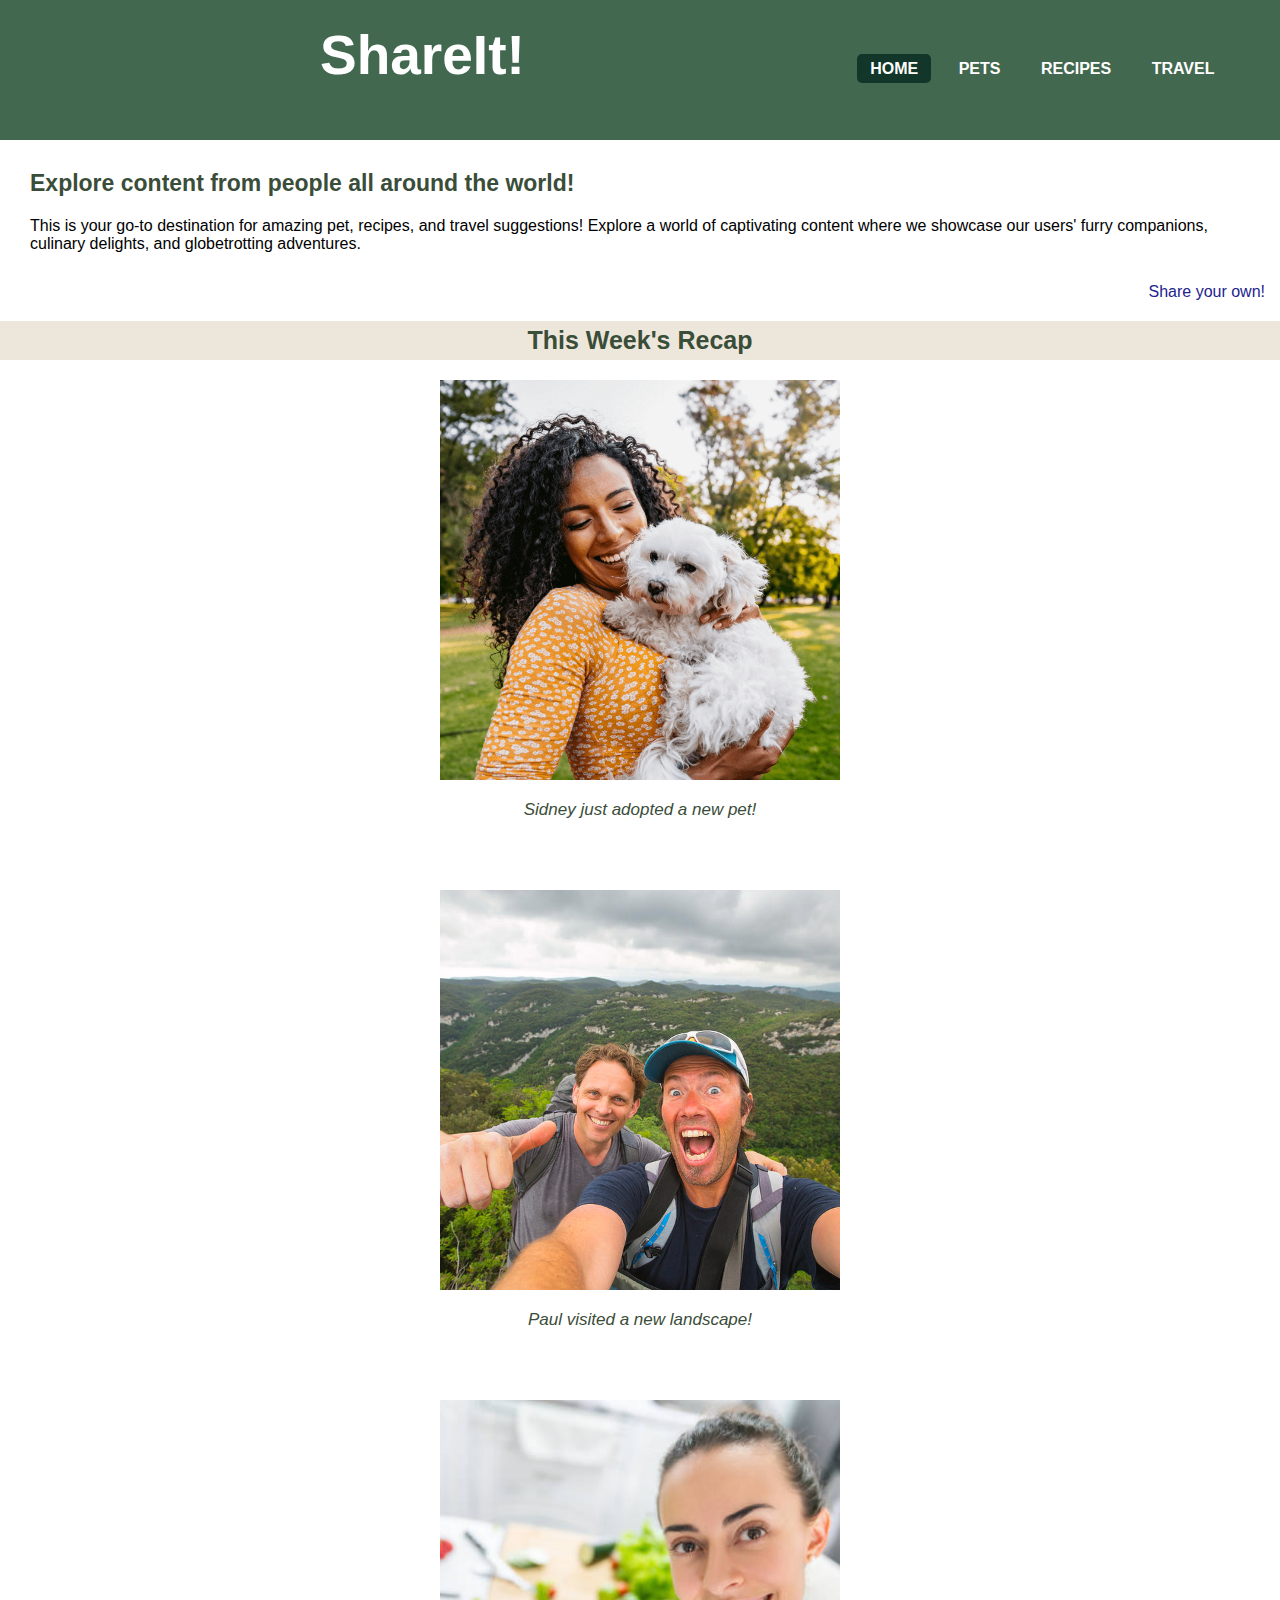
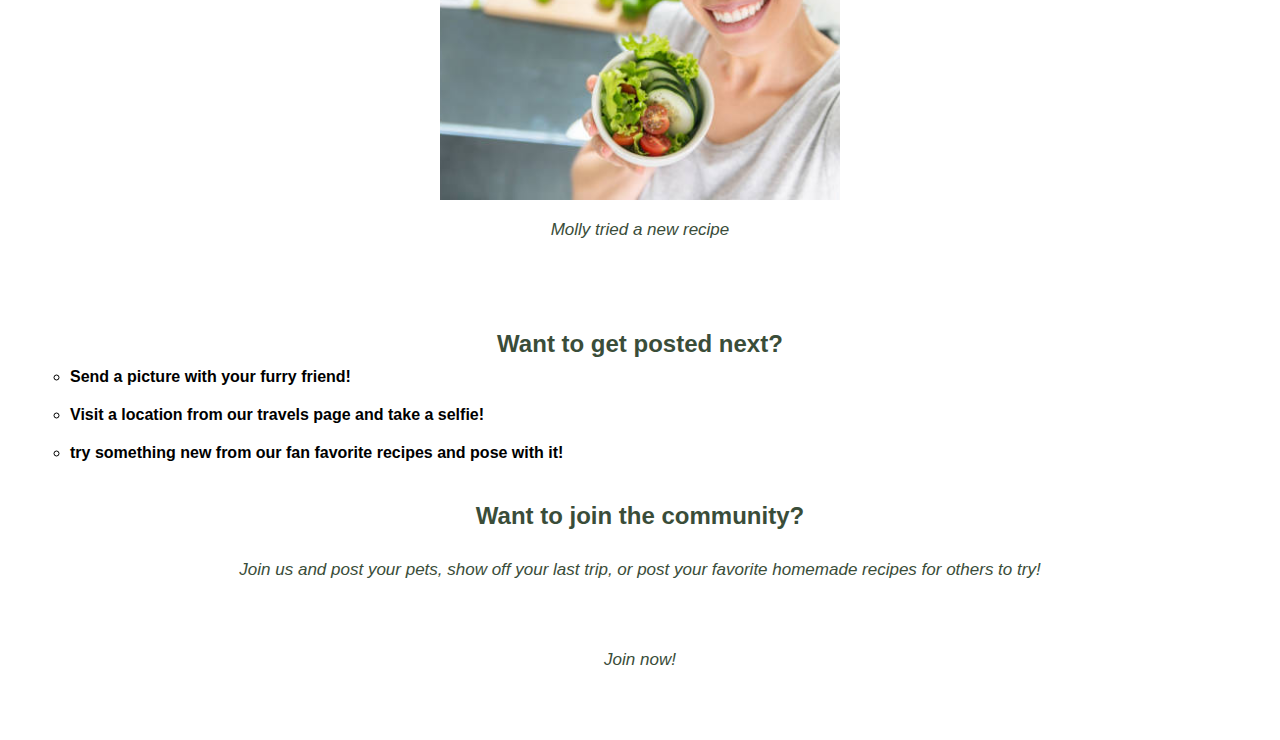
<file: index.html>
<!DOCTYPE html>
<html lang="en">
<head>
    <meta charset="UTF-8">
    <meta name="viewport" content="width=device-width, initial-scale=1.0">
    <title>Home Page</title>
    <link rel="stylesheet" type="text/css" href="css/reset.css">
	<link rel="stylesheet" type="text/css" href="css/style.css">
   
</head>
<body>
     <a class = "skip" href = "#main">Skip to Main Content</a>
    <header>
        <nav>
            <label class="logo">ShareIt!</label>
            <ul>
                <li><a class = "active" href = "index.html">Home</a></li>
                <li><a href = "pets.html">Pets</a></li>
                <li><a href = "recipes.html">Recipes</a></li>
                <li><a href = "travel.html">Travel</a></li>
            </ul>
        </nav>

    </header>
    <main>
        <h1 class="welcome" id="main">Explore content from people all around the world!</h1>
        <div class="description">
            <p> This is your go-to destination for amazing pet, recipes, and travel suggestions! Explore a world of captivating content where we showcase our users' furry companions, culinary delights, and globetrotting adventures. </p>
            <p class="share" >Share your own!</p>

        </div>

        <div>
        
            <h2>This Week's Recap </h2>
            <img class= "headerimg" src="images/person.jpg" width ="200" alt = "User with their pet">
            <p class="cap" >Sidney just adopted a new pet!</p>
            <img class= "headerimg" src="images/person2.jpg"  width ="200" alt="User and their friend on a mountain">
            <p class="cap"> Paul visited a new landscape!</p>
            <img class= "headerimg" src="images/person3.jpg" width ="200" alt = "User posing with their dinner">
            <p class="cap">Molly tried a new recipe</p>

        </div>
    
        <div class="post">
            <h3 >Want to get posted next?</h3>
            <ul>
                <li>
                    <a href="pets.html">Send a picture with your furry friend!</a>
                </li>
                <li>
                    <a href="travel.html">Visit a location from our travels page and take a selfie!</a>
                </li>
                <li>
                    <a href="recipes.html">try something new from our fan favorite recipes and pose with it!</a>

                </li>
            </ul>
        </div>
        <div class="community">
            <h3>Want to join the community?</h3>
            <P class="cap">Join us and post your pets, show off your last trip, or post your favorite homemade recipes for others to try!</p>
             <p class="cap">Join now!</p>
        </div>
     
    </main>
    
</body>
</html>
</file>
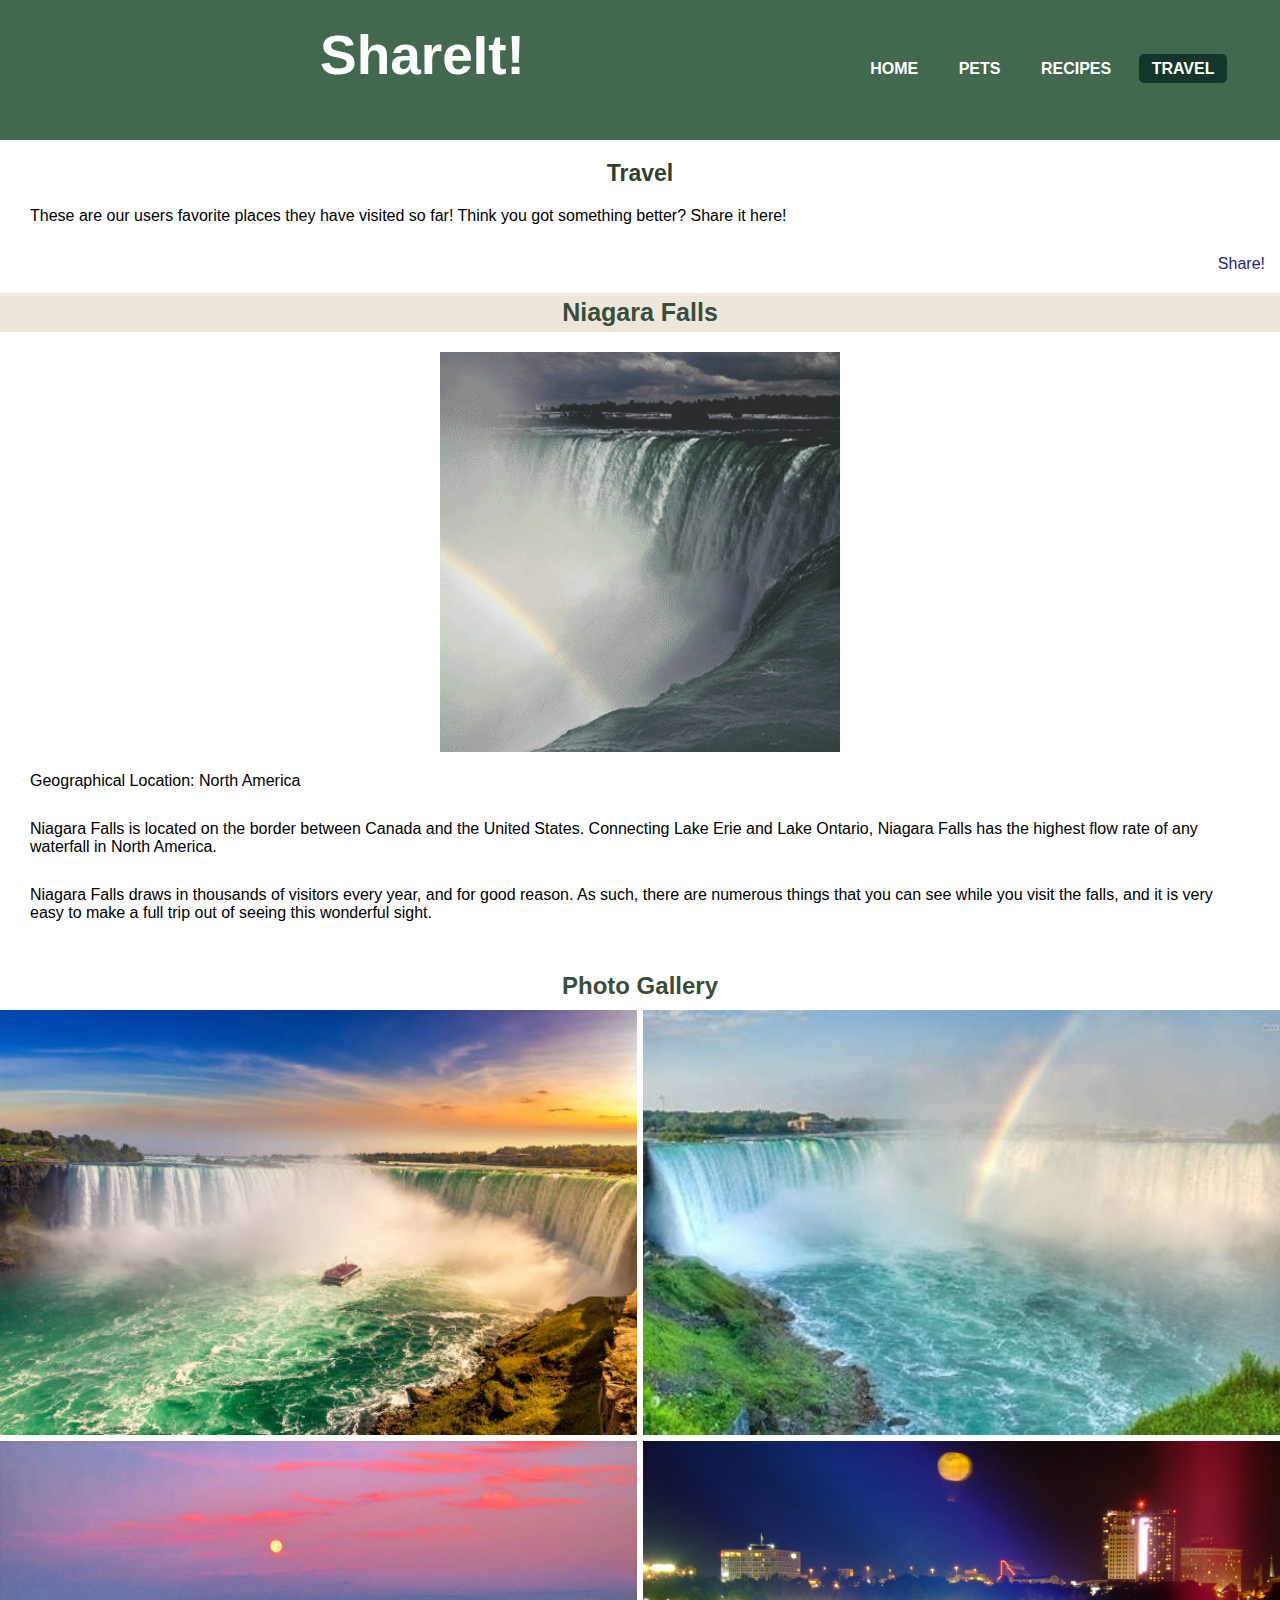
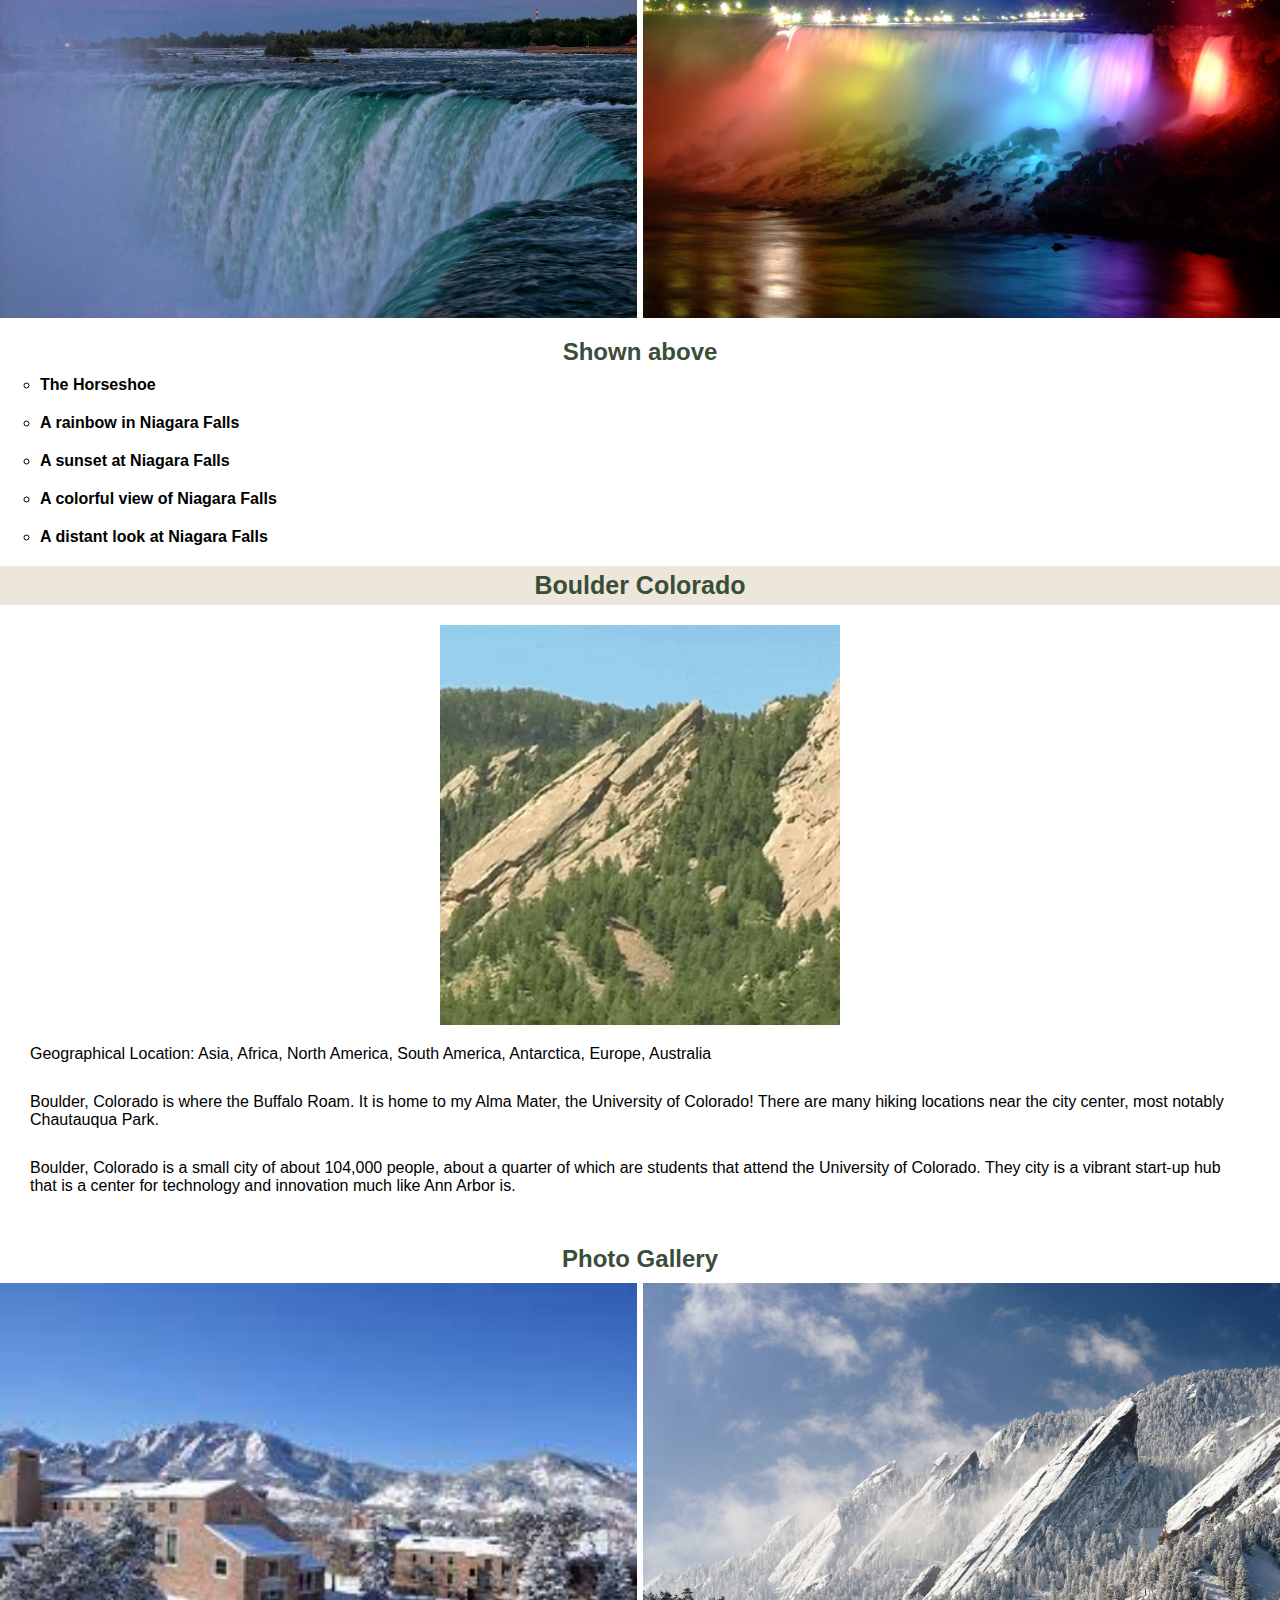
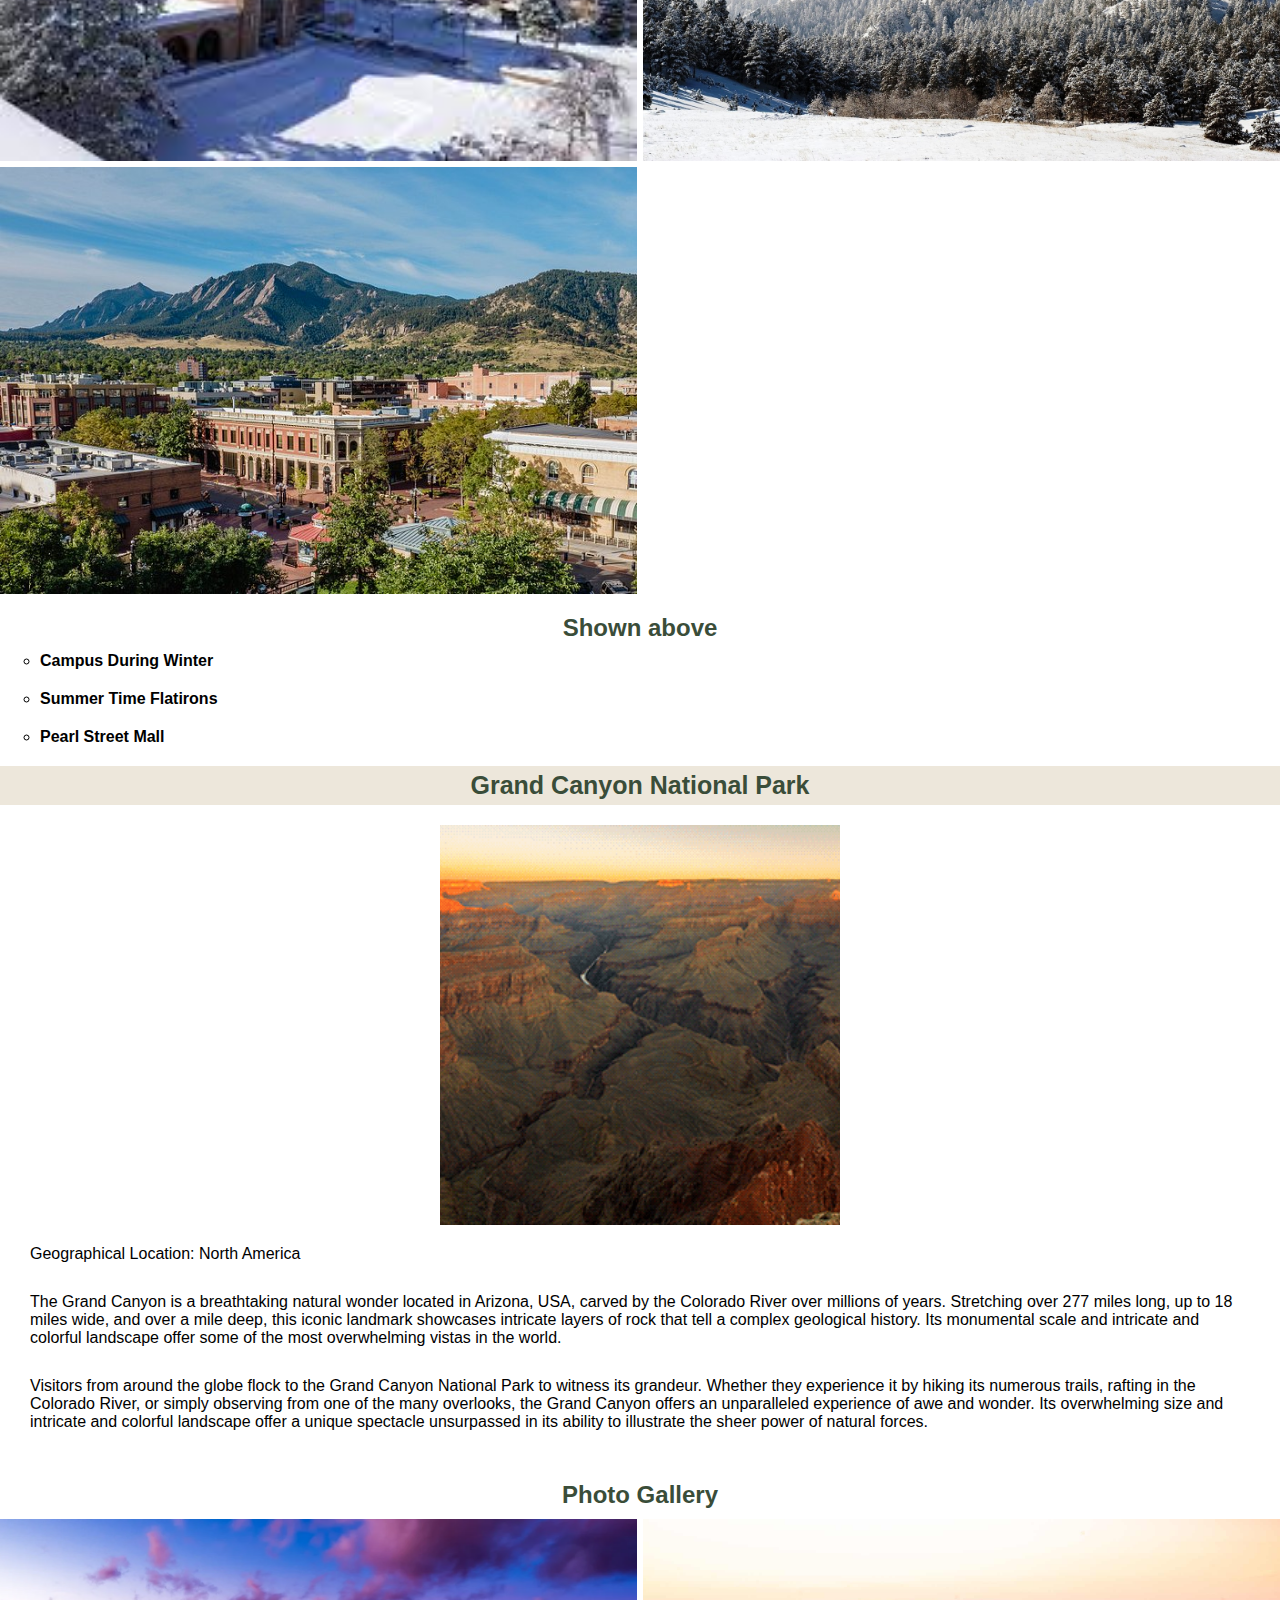
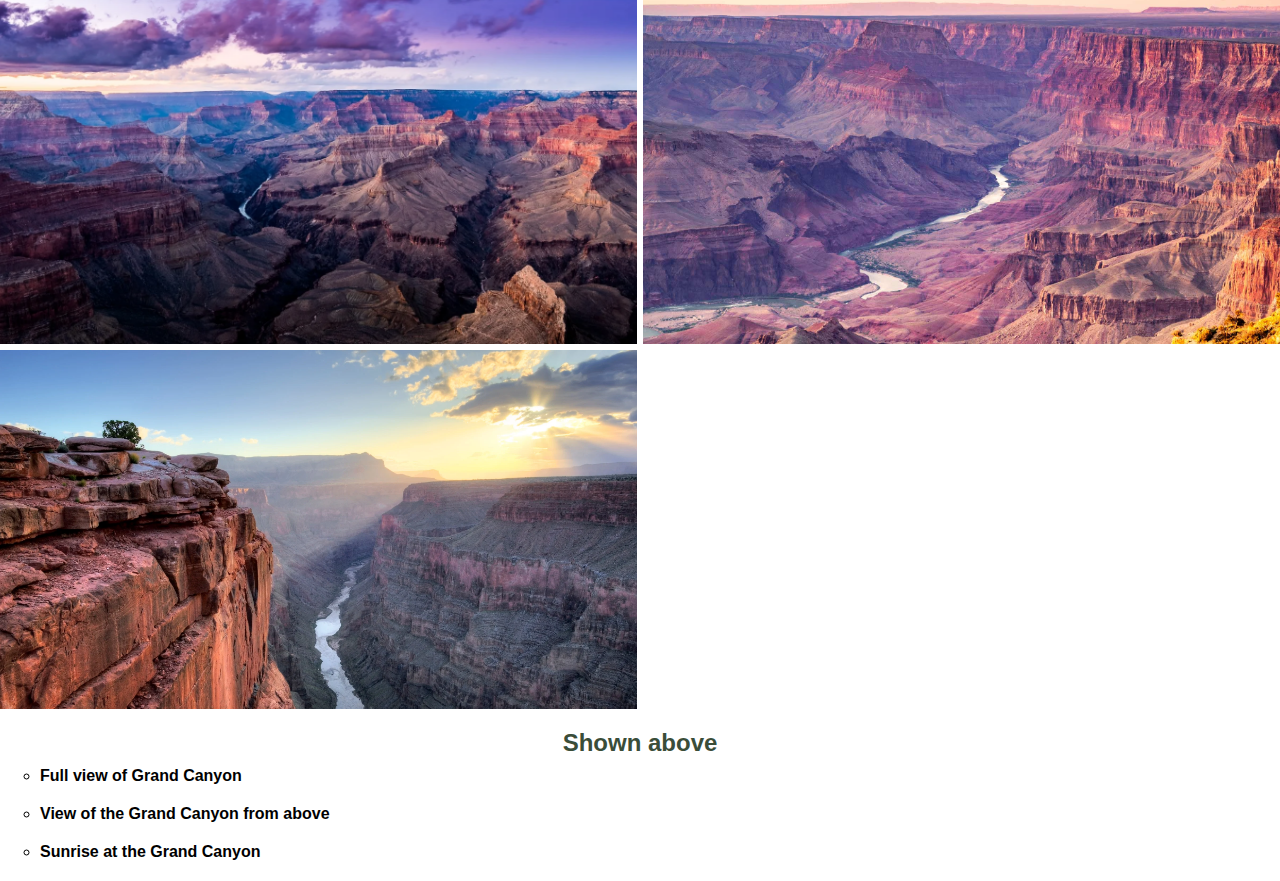
<file: travel.html>
<!DOCTYPE html>
<html lang="en">
<head>
    <meta charset="UTF-8">
    <meta name="viewport" content="width=device-width, initial-scale=1.0">
    <title>Pets Page</title>
    <link rel="stylesheet" type="text/css" href="css/reset.css">
	<link rel="stylesheet" type="text/css" href="css/style.css">
</head>
<body>
    <a class = "skip" href = "#main">Skip to Main Content</a>
    <header>
        <nav>
            <label class="logo">ShareIt!</label>
            <ul>
                <li><a href = "index.html">Home</a></li>
                <li><a href = "pets.html">Pets</a></li>
                <li><a href = "recipes.html">Recipes</a></li>
                <li><a class = "active"  href = "travel.html">Travel</a></li>
            </ul>
        </nav>

    </header>
    <main>
        <h1>Travel</h1>
        <p>These are our users favorite places they have visited so far! Think you got something better? Share it here!</p>
        <p class="share" >Share!</p>
        <div>
            <h2 id="main"> Niagara Falls</h2>
            <img class= "animation" src="images/niagara.gif" width = "400" alt="A gif of the niagra waterfall with a rainbow.
            ">
            <p>Geographical Location: North America</p>
            <p>Niagara Falls is located on the border between Canada and the United States. Connecting Lake Erie and Lake Ontario, Niagara Falls has the highest flow rate of any waterfall in North America.
            </p>
            <P>Niagara Falls draws in thousands of visitors every year, and for good reason. As such, there are numerous things that you can see while you visit the falls, and it is very easy to make a full trip out of seeing this wonderful sight.
            </P>
            <h3>Photo Gallery</h3>
            <div class ="gallery">
                <img class="four-grid-cells" src="images/niagara_falls2.jpg" width ="200" alt = "A visualization of the Horseshoe part of the falls">
                <img class = "four-grid-cells" src="images/Niagara_Falls_Rainbow.jpg"  width ="200" alt="Niagara Falls with a rainbow touching down in it">
                <img class = "four-grid-cells" src="images/Niagara_Falls_Sunset.jpg" width ="200" alt = "An orange sky overlooking Niagara Falls">
                <img class="four-grid-cells" src="images/Niagara_Falls_Colorful.jpg"  width ="200" alt="Niagara Falls illuminated with colored lights">
            </div>
            <h3>Shown above</h3>
            <ul>
                <li>The Horseshoe </li>
                <li>A rainbow in Niagara Falls</li>
                <li>A sunset at Niagara Falls</li>
                <li>A colorful view of Niagara Falls</li>
                <li>A distant look at Niagara Falls</li>
            </ul>
        </div>
        <div>
            <h2>Boulder Colorado</h2>
            <img class= "animation" src="images/Boulder_Colorado.gif" width = "400" alt="A gif of the Colorodo Boulders without snow.
            ">
            <p>Geographical Location: Asia, Africa, North America, South America, Antarctica, Europe, Australia</p>
            <p>
                Boulder, Colorado is where the Buffalo Roam. It is home to my Alma Mater, the University of Colorado! There are many hiking locations near the city center, most notably Chautauqua Park.
                
            </p>
            <P>Boulder, Colorado is a small city of about 104,000 people, about a quarter of which are students that attend the University of Colorado. They city is a vibrant start-up hub that is a center for technology and innovation much like Ann Arbor is.  

            </P>
            <h3>Photo Gallery</h3>
            <div class="gallery">
            <img class="wide-image" src="images/Boulder_Colorado_Campus.jpg" width ="200" alt = "Snow covered campus with flatirons in the back">
            <img class="wide-image" src="images/Boulder_Colorado_Snow_on_Flatirons.jpg"  width ="200" alt="Flatirons during the summer with lots of green">
            <img class="wide-image" src="images/Boulder_Colorado_Pearl_Street.jpg" width ="200" alt = "Boulder colorado downtown with flatirons in the back">
            </div>
            <h3>Shown above</h3>
            <ul>
                <li>Campus During Winter </li>
                <li>Summer Time Flatirons
                </li>
                <li>Pearl Street Mall
                </li>
              
            </ul>
        </div>
        <div>
            <h2>Grand Canyon National Park</h2>
            <img class= "animation" src="images/Grand_Canyon.gif" width = "400" alt="A gif of the sun setting on the grand Canyon.
            ">
            <p>Geographical Location: North America</p>
            <p>
                The Grand Canyon is a breathtaking natural wonder located in Arizona, USA, carved by the Colorado River over millions of years. Stretching over 277 miles long, up to 18 miles wide, and over a mile deep, this iconic landmark showcases intricate layers of rock that tell a complex geological history. Its monumental scale and intricate and colorful landscape offer some of the most overwhelming vistas in the world.
                
            </p>
            <P>Visitors from around the globe flock to the Grand Canyon National Park to witness its grandeur. Whether they experience it by hiking its numerous trails, rafting in the Colorado River, or simply observing from one of the many overlooks, the Grand Canyon offers an unparalleled experience of awe and wonder. Its overwhelming size and intricate and colorful landscape offer a unique spectacle unsurpassed in its ability to illustrate the sheer power of natural forces.

            </P>
            <h3>Photo Gallery</h3>
            <div class="gallery">
                <img class="four-grid-cells" src="images/Grand_Canyon2.jpg" width ="200" alt = "The view of Grand Canyon National Park in one glance">
                <img class="four-grid-cells" src="images/Grand_Canyon3.jpg"  width ="200" alt="A river crosses through the middle of Grand Canyon National Park.">
                <img class="four-grid-cells" src="images/Grand_Canyon4.jpg" width ="200" alt = "A view of sunrise at the Grand Canyon National Park
                ">
            </div>
            <h3>Shown above</h3>
            <ul>
                <li>Full view of Grand Canyon </li>
                <li>View of the Grand Canyon from above

                </li>
                <li>Sunrise at the Grand Canyon
                </li>
              
            </ul>
        </div>
    </main>
    
</body>
</html>
</file>
<file: css/style.css>
body{
    font-family:Geneva, Tahoma, sans-serif, sans-serif;
    font-size: 16px;
  }

  .skip{
    background-color: #3e4442;
    color:#ffffff;
    left: 50%;
    position:absolute;
    padding:10px;
    transform: translate(-50%, -100%);
    transition: transform 0.3s;
    z-index: 100;
    font-size: 16px;    
  }
  .skip:focus{  
    transform: translate(-50%, 0%);
    color: #ffffff;
  }
  nav{
    background: #436850;
    height: 140px;
    width: 100%;
   
  }
   label.logo{
    color: #ffffff;
    font-size: 55px;
    text-align: center;
    margin-left: auto;
    margin-right: auto;
    padding: 25%;
    line-height: 110px;
    font-weight: bold;
 
  } 
  nav ul{
    display: inline-block;
    text-align: center;
    margin: 0px 3px;
   
  }
  nav ul li{
    display: inline-block;
    line-height: 10px;
    text-align: center;
    margin: 0 5px;

  }
  nav ul li a{
    color: #ffffff;;
    font-size: 16px;
    padding: 6px 13px;
    border-radius: 5px;
    text-transform: uppercase;
  }
  a.active,a:hover{
    background: #12372A;
    color: #ffffff;
    transition: .5s;
    font-weight:bolder;

  }

  h1{
    font-size:23px;
    color: #2f3f2e;
    padding: 20px 0px 0px 0px;
    font-weight: bolder;
    text-align: center;

  }
  h1.welcome{
    padding:30px 0px 0px 30px;
    color: #3A4D39;
    font-weight: bolder;
    text-align: left;
  }
  p{
    margin:20px 30px 30px 30px; 
    
  }
  p.share{
    text-align: right;
    margin: 0px 15px 0px 0px;
    color:rgb(35, 35, 142);
  }
 

  h2{
    display: block;
    font-size: 25px;
    margin: 20px 0px 20px;
    font-weight: bold;
    background-color: #ede7db;
    color: #3A4D39;
    text-align: center;
    padding: 5px;
  }
  

.cap{
    text-align: center;
    padding: 0px 30px 40px 30px;
    font-style:bold;
    color: #3A4D39;
    font-size: 17px;
    font-style: italic;
}
.cap3{
    text-align: center;
    font-style:bold;
    color: #3A4D39;
    font-size: 17px; 
    padding: 0px 0px 0px 0px;
}
h3{
    display: block;
    font-size: 24px;
    font-weight: bold;
    color: #3A4D39;
    text-align: center;
    padding-top: 20px;
    padding-bottom: 10px;
}  

ul li {
    list-style-type:circle;
    margin:0px 40px 20px 40px;
    font-weight: bold;
  }
.post{
    margin:0px 30px 0px; 
}
.gallery {
    display: grid;
    grid-template-columns: repeat(4, 1fr);
    grid-auto-rows: auto;
    grid-auto-flow: dense;
    gap: 6px;
}

.headerimg{
  display: block;
  margin-left: auto;
  margin-right: auto;
  width: 400px;
  height: 400px;
}
.animation{
    display: block;
    margin-left: auto;
    margin-right: auto;
    width: 400px;
    height: 400px; 
}

img {
    width: 100%;
    height: 100%;
    object-fit: cover;
}

img.four-grid-cells {
    grid-row: span 2 / auto;
    grid-column: span 2 / auto;
}

img.wide-image {
    grid-column: span 2 / auto;
}

@media (prefers-reduced-motion) {
   .animation{
    visibility: hidden;
   }
  }
</file>
